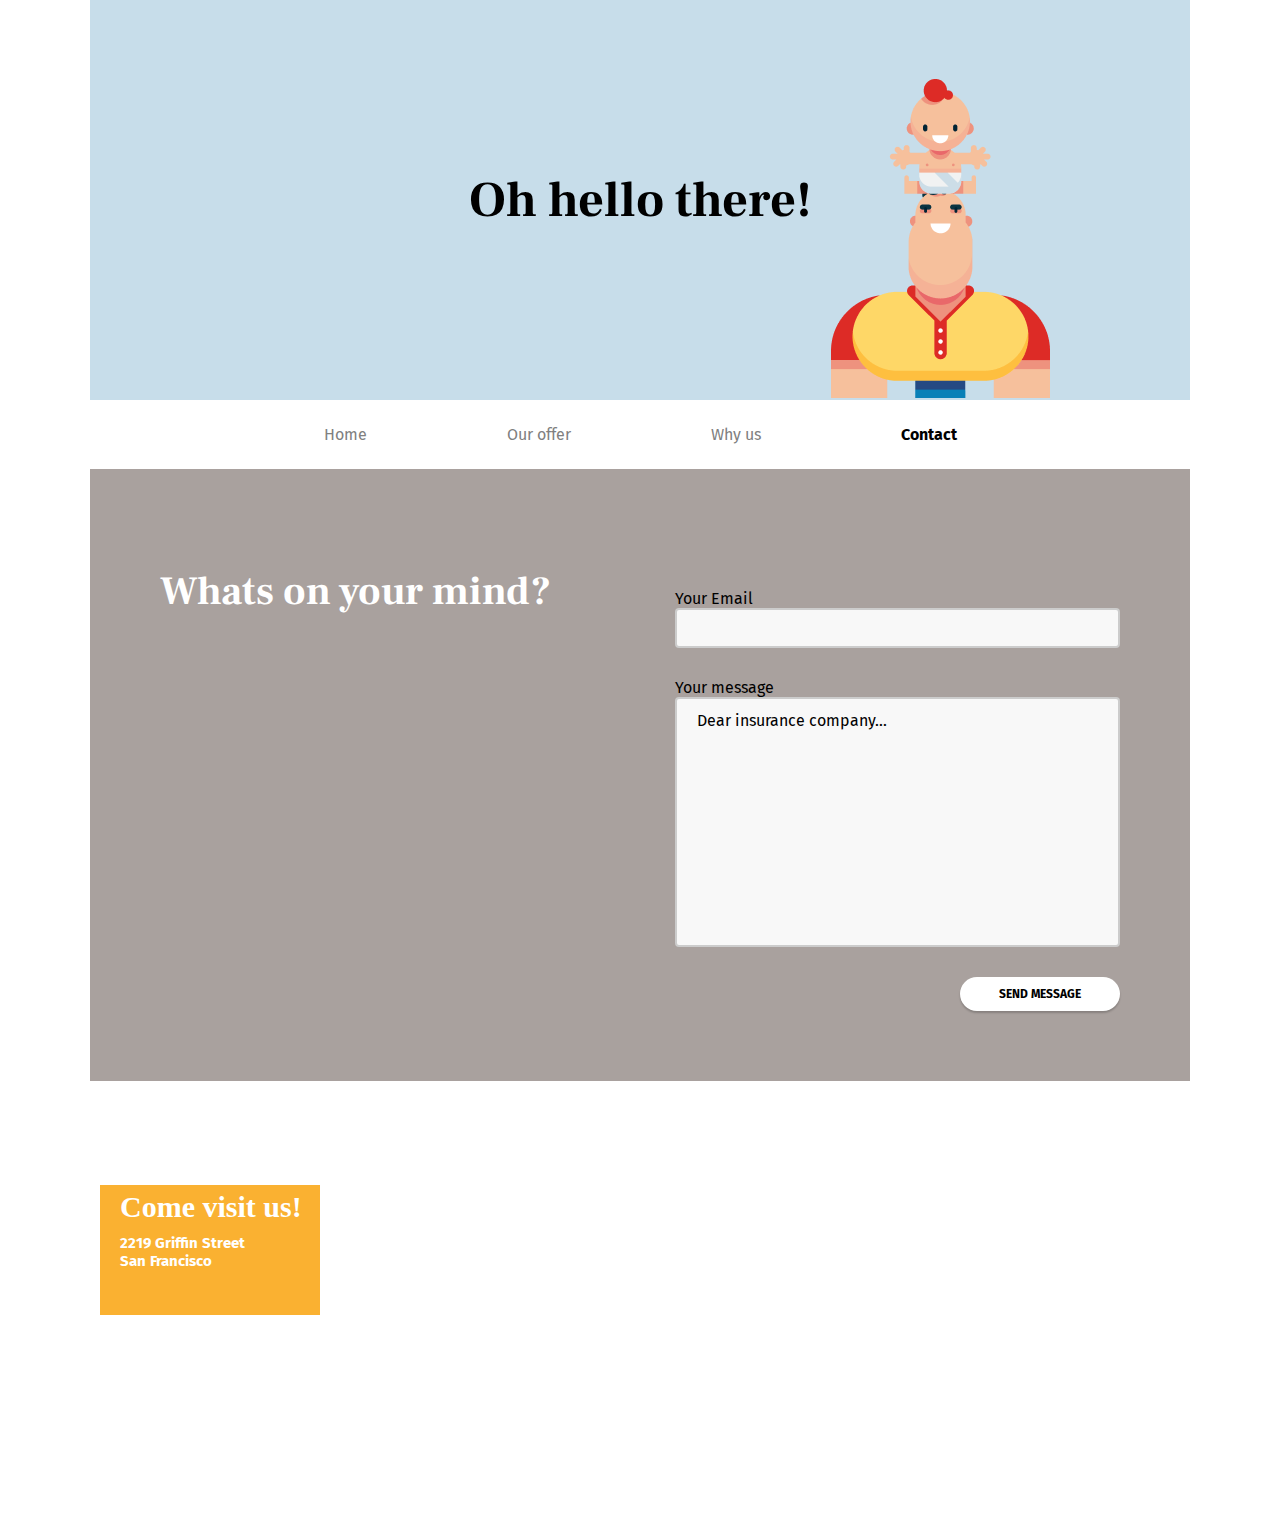
<file: contact.html>
<!DOCTYPE html>
<html lang="en">
<head>
    <meta charset="UTF-8">
    <meta name="viewport" content="width=device-width, initial-scale=1.0">
    <link rel="stylesheet" href="css/style.css" />
    <link rel="stylesheet" href="css/contact-style.css">
    <link rel="stylesheet" href="css/styleMain.css">
    <title>Document</title>
</head>
<body>
    <header>
       <h1>Oh hello there!</h1>
       <img src="img/man-baby.png">
    </header>
    <nav>
        <a class="nav-button" href="index.html">Home</a>
        <a class="nav-button" href="#">Our offer</a>
        <a class="nav-button" href="#">Why us</a>
        <a class="nav-button active" href="contact.html">Contact</a>
    </nav>
    <main>
        <section>
            <h1 class="white">Whats on your mind?</h1>
        </section>
        <section class="form">
            <label>Your Email</label>
            <input class="email" type="text">
            <label>Your message</label>
            <textarea name="yourmessage" id="yourmessage" cols="30" rows="10">Dear insurance company...</textarea>
            <button class="join-button">SEND MESSAGE</button>
        </section>
    </main>
    <footer>
        <iframe src="https://www.google.com/maps/embed?pb=!1m17!1m12!1m3!1d1042.2239920637353!2d13.156462539257094!3d58.50381239485501!2m3!1f0!2f0!3f0!3m2!1i1024!2i768!4f13.1!3m2!1m1!2zNTjCsDMwJzEzLjciTiAxM8KwMDknMjcuOSJF!5e0!3m2!1ssv!2sse!4v1705395293587!5m2!1ssv!2sse" width="1100" height="450" style="border:0;" allowfullscreen="" loading="lazy" referrerpolicy="no-referrer-when-downgrade"></iframe>
        <section class ="adressbox">
            <h2>Come visit us!</h2>
            <p>2219 Griffin Street
                <br />
                San Francisco </p>
        </section>
        
    </footer>
</body>
</html>
</file>
<file: css/style.css>
@import url('https://fonts.googleapis.com/css2?family=Frank+Ruhl+Libre&display=swap');
@import url('https://fonts.googleapis.com/css2?family=Fira+Sans:wght@300&family=Frank+Ruhl+Libre&display=swap');

body {
    max-width: 1100px;
    margin: 0 auto;
}

h1 {
    font-family: 'Frank Ruhl Libre', serif, 'Gill Sans', 'Gill Sans MT', Calibri, 'Trebuchet MS', sans-serif;
    font-size: 50px;
}

p {
    font-family: 'Fira Sans', sans-serif, 'Gill Sans', 'Gill Sans MT', Calibri, 'Trebuchet MS', sans-serif;
}
.white-small{
    color: white;
}
header {
    height: 700px;
    display: grid;
    grid-template-columns: 1fr 1fr;
    flex: 1;
}

.blue-card {
    position: relative;
    background-color: #C7DDEA;
    grid-column: 1 / span 1;
    grid-row: 1 / span 2;
    display: flex;
    flex-direction: column;
    align-items: center;
    text-align: left;
    padding-left: 15%;
    padding-right: 15%;
}



.family {
    height: 20vw;
    margin-left: 80px;
}

.bigger {
    font-size: 20px;
}
.color-change { 
    color: white;
}

.blue-card .join-button {
    align-self: flex-start;
}

.blue-card .family {
    margin-right: 20px;
    position: absolute;
    bottom: 0;
    right: 0;
    height: 35vh;
}

.orange-card-header {
    display: flex;
    justify-content: center;
    flex-direction: column;
    align-items: center;
    text-align: center;
    grid-column: 2 / span 1;
    grid-row: 1 / span 1;
    background-color: #F17949;
}

.yellow-card-header {
    display: flex;
    grid-column: 2 / span 1;
    grid-row: 2 / span 1;
    flex-direction: column;
    align-items: center;
    justify-content: center;
    text-align: center;
    background-color: #FAB131;
}

.white {
    color: white;
    font-size: 40px;
}

.desktop-nav {
    display: flex;
    gap: 8vw;
    padding-top: 25px;
    height: 4vh;
    flex-direction: row;
    justify-content: center;
}

.nav-button {
    all: initial;
    color: gray;
    font-family: 'Fira Sans', sans-serif;
}

.nav-button:hover {
    color: black;
    font-weight: bold;

}
.active{
    color: black;
    font-weight: bold;
}
.content-container {
    display: flex;
    flex-direction: row;
}
.mobile-nav{
    display: none;
}
@media only screen and (max-width: 600px) 
{
    .blue-card .family {
        margin-right: 20px;
        position: static;
        bottom: 0;
        right: 0;
        height: 35vh;
    }
    header{
        grid-template-columns: 1fr;
        position: static;
        height: auto;
    }
    .blue-card{
        grid-column: 1 / span 1;
        grid-row: 1 / span 2;
       
    }
    .orange-card-header{
        grid-column: 1 / span 1;
        grid-row: 3 / span 2;   
        padding-top: 110px;
        padding-bottom: 110px;
    }
    .orange-card-header p{
        padding-top: 60px;
    }
    .yellow-card-header{
        grid-column: 1 / span 1;
        grid-row: 5 / span 2;  
        padding-top: 110px;
        padding-bottom: 110px;
        margin-bottom: -30px;
    }
    
   .desktop-nav
   {
    display: none;
    
   }
   .mobile-nav
   {
    display: grid;
    grid-template-columns: calc(100% / 2) calc(100% / 2);
    grid-template-rows: 25px 25px;
  
    gap: 10px;
    
    justify-content: space-between;
    margin-top: -110px;
    margin-bottom: 30px;
    padding: 10px;
    background-color: rgb(255, 255, 255);
    width: 100%;
    height: 60px;
    
   }
   .mobile-nav > *
   {
    margin-left: 100px ;
   }
  


}
</file>
<file: css/contact-style.css>
header{
    background-color: #C7DDEA;
    height: 400px;
    display: flex;
    align-items: center;
    justify-content: center;
    img{
        position: absolute;
        margin-left: 600px;
        margin-top: 75px;
    }
}
main{
    background-color: #A9A19E;
    display: grid;
    padding: 70px;
    grid-template-columns: 1fr 1fr;
    gap: 70px;
}
main .form{
    display: flex;
    flex-direction: column;
    margin-top: 50px;
}
label{
    font-family: 'Fira Sans', sans-serif;
}
nav{
    display: flex;
    justify-content: center;
    gap: 140px;
    padding: 25px;
}
.email{
    font-family: 'Fira Sans', sans-serif;
    margin-bottom: 30px;
    height: 40px;
    font-size: 16px;
    padding: 12px 20px;
    box-sizing: border-box;
    border: 2px solid #ccc;
    border-radius: 4px;
    background-color: #f8f8f8;
}
#yourmessage{
    margin-bottom: 30px;
}
main section button{
    margin-left: auto;
}
textarea {
    font-family: 'Fira Sans', sans-serif;
    width: 100%;
    height: 250px;
    padding: 12px 20px;
    box-sizing: border-box;
    border: 2px solid #ccc;
    border-radius: 4px;
    background-color: #f8f8f8;
    font-size: 16px;
    resize: none;
  }
.adressbox
{
    color: white;
    background-color: #FAB131;
    width: 200px;
    height: 130px;
    padding-left: 20px;
    margin-top: -375px;
    margin-left: 10px;
    position: relative;
    z-index: 2;
}
.adressbox > *
{
    font-weight: bolder;
    padding-top: 5px;
}
.adressbox h2
{
    font-size: 30px;
}
.adressbox p
{
    font-size: 15px;
    margin-top: -20px;
}
iframe
{   
    filter:invert(1);
    
    position: relative;
    z-index: 1;
}
@media only screen and (max-width: 600px) {
    header{
        text-align: left;
    }
}
</file>
<file: css/styleMain.css>
main {
    display: grid;
    max-width: 1100px; 
}
.join-button {                  
    background-color: white;
    font-family: 'Fira Sans', sans-serif;
    font-weight: bold;
    font-size: 0.75rem;
    padding: 10px;
    max-width: 160px;
    min-width: 160px;
    max-height: 40px;
    border: none;
    border-radius: 20px;
    box-shadow: 0 2px 2px 0 rgba(0,0,0,0.2);
    cursor: pointer;
}

/*---------------------------*/
/*GREY-AREA*/
.grey-area-main {
    background-color: #A9A19E;
    display: grid;
    grid-template-columns: auto auto;
    max-width: 1100px;
    gap: 55px;
    padding-bottom: 250px;
}
.left-grey-area-main {
    display:flex;
    flex-direction: column;
    max-width: 450px;
    min-width: 450px;
    
}
.right-grey-area-main
{
    max-width: 300px;
    min-width: 300px;
    margin-right: 50px;
    margin-top: 2rem;
}

.grey-area-main > * {
    display: flex;
}

.grey-area-main p{
    font-weight: bold;
    line-height: 2;
    color: rgb(53, 53, 53);
    text-align: left;
}

.grey-area-main  h1 {
    margin-left: 100px;
    color: white;  
}

.grey-area-main .join-button {
    margin-left: 90px;
}

/*grey-area*/
/*---------------------------*/

/*---------------------------*/
/*CARD*/
.card-area-main {
    grid-template-columns: auto auto auto;
    max-width: 1100px;
    display: grid;
    margin-top: -200px;
    gap: 10px

}
.card-area-main card { 
    background-color: white;
    border-radius: 5px;
    width: 250px;
}
.card-area-main > * {
    display: flex;
    flex-direction: column;
    align-items: center; 
}

/*TEXT-WRAP*/
.card-text-wrapper h3 {
    text-align: center;
    margin-top: 15px;
  
}
.card-text-wrapper {
    background-color: rgb(255, 255, 255);
    border-radius: 5px;
    
}
.card-area-main p {
    font-size: 0.8rem;
    font-weight: bold;
    line-height: 1.5;
    color: rgb(53, 53, 53);
    text-align: center;
    margin: 20px;
    opacity: 0.7;
}
/*text-wrap*/

/*Card wrapper*/
.card-img-wrapper-1, .card-img-wrapper-2, .card-img-wrapper-3
{
    width: 230px;
    height: 175px;
    background-color: aquamarine;
    border-radius: 5px;
    margin: -25px;
    margin-bottom: 0px;
}
.card-img-wrapper-1 {
    background-color: rgb(196, 218, 252);
}
.card-img-wrapper-2 {
    background-color: #FAB131;
}
.card-img-wrapper-3 {
    background-color: rgb(252, 129, 99);
}


/*Specifika img*/
.img-child {
    width: 100px;
    margin-left: 20px;
    margin: 10px;    
}
.img-adult {
    width: 100px;
    margin: 5px;
}
.img-oldman {
    width: 130px;
    margin-top: 10px;
}
/*card*/

/*Mobilanpassning grey-area och card-area*/
@media only screen and (max-width: 600px) 
{

main {
    display: block;
    max-width: 600px;
    font-size: 120%;
}
/*GREY AREA*/
.grey-area-main {
    display: block;
    margin-top: 0px;    /*override*/
    padding-bottom: 500px;/*test*/
}
.grey-area-main  h1 {
    margin-left: 0px;   /*override*/
    margin-bottom: 0px; /*override*/
}
.left-grey-area-main, .right-grey-area-main {
    margin: 30px;
    max-width: 99vw;
    min-width: 300px;
}
.grey-area-main .join-button {
    margin-left: 55vw;   
}

/*CARD-AREA*/
.card-area-main {
    display: grid;
    grid-template-columns: auto;
    max-width: 600px;
    gap: 60px;
    margin-top: -500px;   
}
.card-area-main card { 
    min-width: 350px;
    margin-left: 0px; /*override*/
}
.card-img-wrapper-1, .card-img-wrapper-2, .card-img-wrapper-3
{
    width: 300px;
    height: 175px;
}
/*override på en fullösning*/
.child-card {
    margin-left: 0px !important; /*override*/
}

.oldman-card {
    margin-right: 0px !important; /*override*/
    
}

.img-adult
{
    position: absolute;
    clip: rect(0px,100px,170px,0px);
    width: 100px;
    left: 50%;
    margin-left: -50px;
}
}/*Mobilanpassning grey-area och card-area*/


.yellow-area-main {
    background-color: #FAB131;
    display:flex;
    flex-direction: column;
    
    max-width: 1100px;
    height: auto;
    justify-content: center;
    align-items: center; 
    text-align: center;
}
.about-us
{
    background-color: #FAB131;
    display:flex;
    flex-direction: column;
    
    max-width: 1100px;
    height: auto;
    justify-content: center;
    align-items: center; 
    text-align: center;
    padding-top: 50px;
    padding-bottom: 150px;
}
.about-us h1 
{
    font-weight: bolder;
    color: white;
    opacity: 1;
}
.about-us > *
{   
    max-width: 20vw;
    opacity: 0.6;
    font-weight: bolder;
}


@media only screen and (max-width: 600px) 
{

    .yellow-area-main {
        background-color: #FAB131;
        display:flex;
        flex-direction: column;
        
        max-width: 99vw;
        height: auto;
        justify-content: center;
        align-items: center; 
        text-align: center;
        padding: 10px;
  
    }
    .about-us > *{

        max-width: 99vw;
        padding: 0px;

    }
    .about-us h1{
        margin-top: 0px;
        margin-bottom: 10px;
    }
    .about-us p
    {
        margin-left: 0px;
        margin-right: 0px;
        padding-bottom: 0px;
    }

}
</file>
